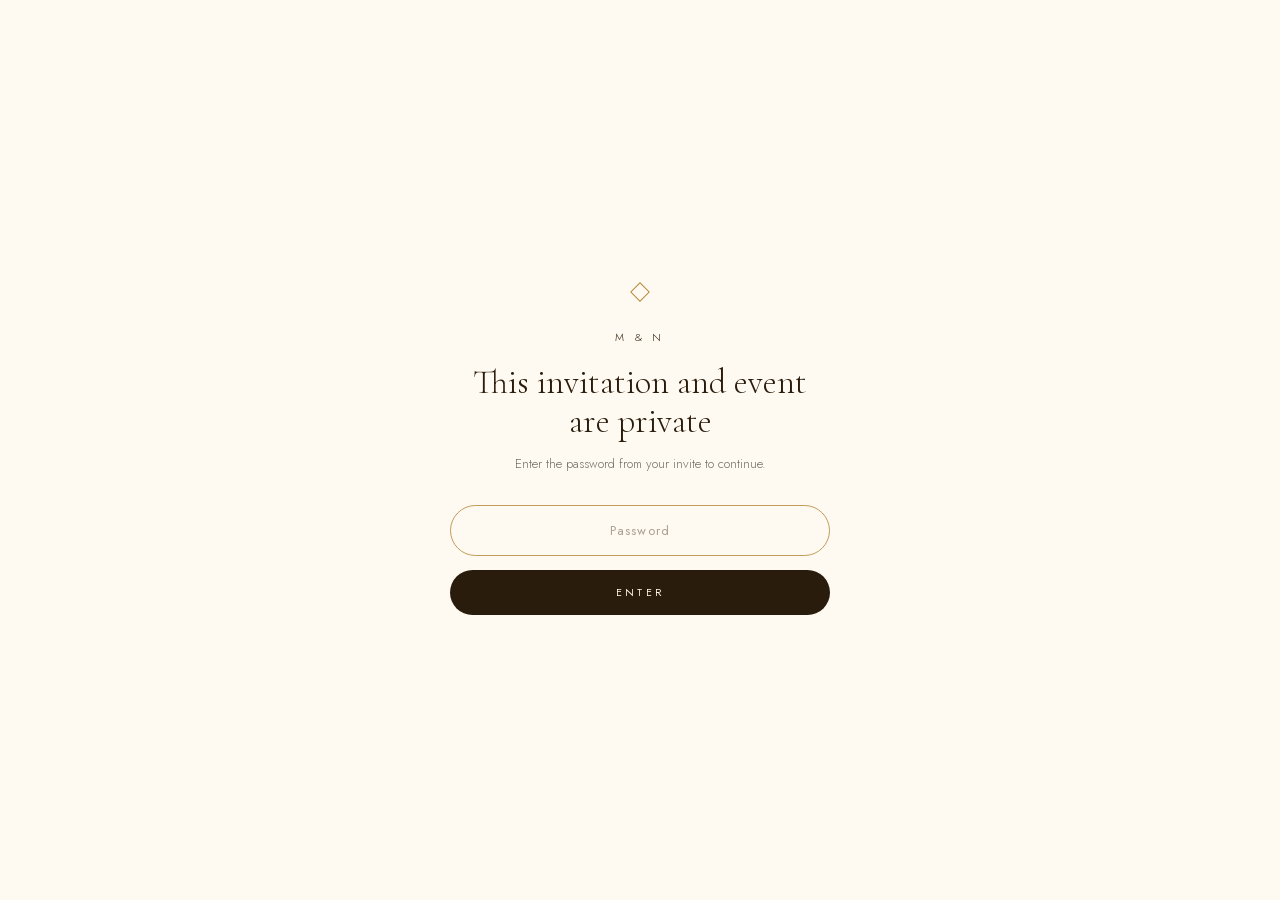
<file: index.html>
<!doctype html>
<html lang="en">
<head>
  <meta charset="utf-8">
  <meta name="viewport" content="width=device-width, initial-scale=1">
  <title>Morgan &amp; Navid — May 14th-15th, 2027</title>
  <meta name="description" content="Private invitation. Access is restricted to invited guests.">
  <meta name="robots" content="noindex, nofollow, noarchive, nosnippet, noimageindex">
  <meta name="googlebot" content="noindex, nofollow, noarchive, nosnippet, noimageindex">
  <link rel="stylesheet" href="css/fonts.css">
  <link rel="stylesheet" href="css/styles.css">
</head>
<body>
  <div id="gate" class="gate">
    <div class="gate__card">
      <span class="gate__mark" aria-hidden="true"></span>
      <p class="gate__eyebrow">M &amp; N</p>
      <h1 class="gate__heading">This invitation and event are private</h1>
      <p class="gate__copy">Enter the password from your invite to continue.</p>
      <form id="gate-form" class="gate__form" autocomplete="off">
        <label class="sr-only" for="gate-input">Password</label>
        <input
          type="password"
          id="gate-input"
          class="gate__input"
          placeholder="Password"
          autocomplete="off"
          autocapitalize="off"
          autocorrect="off"
          spellcheck="false"
          required
        >
        <button type="submit" class="gate__submit">Enter</button>
      </form>
      <p id="gate-error" class="gate__error" hidden>That's not quite right — try again.</p>
    </div>
  </div>

  <a class="skip-link" href="#main">Skip to content</a>

  <header class="nav" hidden>
    <a class="nav__brand" href="index.html">
      <span class="nav__mark" aria-hidden="true"></span>
      <span class="nav__name">Morgan &amp; Navid</span>
    </a>
    <nav class="nav__links" aria-label="Primary">
      <a href="#schedule">Schedule</a>
      <a href="#venue">Venue</a>
      <a href="#stay">Stay</a>
      <a href="#attire">Attire</a>
      <a href="rsvp.html" class="nav__rsvp">RSVP</a>
    </nav>
  </header>

  <main id="main" hidden>
    <section class="hero" aria-label="Welcome">
      <div class="hero__photo" role="img" aria-label="Golden hour on the bluff at The Lodge at Torrey Pines">
        <div class="hero__scrim" aria-hidden="true"></div>
        <div class="hero__glow" aria-hidden="true"></div>
        <div class="hero__border hero__border--outer" aria-hidden="true"></div>
        <div class="hero__border hero__border--inner" aria-hidden="true"></div>
        <div class="hero__content">
          <div class="hero__monogram" aria-hidden="true">M<span class="amp">&amp;</span>N</div>
          <p class="hero__eyebrow">Together with our families</p>
          <h1 class="hero__names">Morgan <span class="amp">&amp;</span> Navid</h1>
          <div class="hero__rule-row">
            <span class="hero__rule" aria-hidden="true"></span>
            <span class="hero__date">Fourteenth of May 2027</span>
            <span class="hero__rule" aria-hidden="true"></span>
          </div>
          <p class="hero__venue">The Lodge at Torrey Pines · <nobr>La Jolla,</nobr> California</p>
          <div class="hero__actions">
            <a class="btn btn--solid" href="rsvp.html">RSVP</a>
            <a class="btn btn--outline" href="#schedule">The weekend</a>
          </div>
        </div>
      </div>
    </section>

    <section class="invitation">
      <p class="invitation__line">Join us for a weekend of memories old and new.</p>
      <p class="invitation__replies">Replies by the tenth of January</p>
    </section>

    <div class="day-ribbon">
      <span class="day-ribbon__item">Friday — Ceremony</span>
      <span class="day-ribbon__dot day-ribbon__dot--gold" aria-hidden="true"></span>
      <span class="day-ribbon__item">Saturday — Beach Celebration </span>
      <!-- <span class="day-ribbon__dot day-ribbon__dot--sky" aria-hidden="true"></span>
      <span class="day-ribbon__item">Sunday — farewell</span> -->
    </div>

    <section class="schedule" id="schedule">
      <div class="schedule__grid">
        <ol class="schedule__list" id="schedule-list" aria-label="Weekend schedule"></ol>
        <div class="schedule__aside">
          <p class="eyebrow eyebrow--gold">Chapter one</p>
          <h2 class="schedule__heading">The <em>weekend</em></h2>
          <p class="schedule__copy">We would love to spend the weekend with our favorite people. Friday is the core ceremony with brunch and celebrations to follow on Saturday.</p>
          <div class="schedule__diamonds" aria-hidden="true">
            
            <span></span><span></span><span></span>
          </div>
        </div>
      </div>
    </section>

    <section class="venue" id="venue">
      <div class="venue__info">
        <p class="eyebrow eyebrow--sky">The place</p>
        <h2 class="venue__heading">The Lodge at<br><em>Torrey Pines</em></h2>
        <p class="venue__address">11480 North Torrey Pines Road, <nobr>La Jolla</nobr><br>Twenty minutes from SAN (San Diego International Airport). The Hilton is a 5 minute walk; attached at the parking.</p>
        <div class="venue__actions">
          <a class="pill pill--solid" href="https://www.google.com/maps/dir/?api=1&destination=11480+North+Torrey+Pines+Road%2C+La+Jolla%2C+CA+92037" target="_blank" rel="noopener">Directions</a>
          <a class="pill pill--outline" href="https://www.lodgetorreypines.com" target="_blank" rel="noopener">Website</a>
        </div>
      </div>
      <div class="venue__map">
        <div class="venue__map-frame">
          <div class="venue__map-inner">
            <iframe
              title="Map of The Lodge at Torrey Pines"
              src="https://maps.google.com/maps?q=The%20Lodge%20at%20Torrey%20Pines%20California&t=&z=14&ie=UTF8&iwloc=&output=embed"
              loading="lazy"
              referrerpolicy="no-referrer-when-downgrade"
              width="100%"
              height="100%"
              frameborder="0"
              scrolling="no"
              marginheight="0"
              marginwidth="0"
              style="border:0"
              allowfullscreen
            ></iframe>
          </div>
        </div>
      </div>
    </section>

    <section class="stay" id="stay">
      <div class="stay__header">
        <div>
          <p class="eyebrow eyebrow--sky">Where to stay</p>
          <!-- <h2 class="stay__heading">Hotel <em>blocks</em></h2> -->
          <h2 class="stay__heading">Hotels</h2>
        </div>
        <p class="stay__meta">We request you stay at one of these neighboring properties for a community feel</p>
      </div>
      <div class="stay__grid" id="hotel-list"></div>
    </section>

    <section class="attire" id="attire">
      <div class="attire__inner">
        <p class="eyebrow eyebrow--gold">What to wear</p>
        <h2 class="attire__heading">California Black Tie <em>Optional</em></h2>
        <p class="attire__copy">Black Tie with a twist. Fluid, light-catching fabrics; satin and silk that pick up the evening rather than absorb it. Maybe something structural that feels like you. Floor-length gowns or an elegant cocktail dress in any palette colour; tuxedos or dark formal suits with a tie or pocket square in sky blue or gold. The ceremony is on grass, so a block heel or heel protectors will serve you well. Check out our board for inspiration below.</p>
        <div class="attire__swatches" id="attire-swatches">
          <div class="attire__swatch-row" aria-hidden="true">
            <span style="background:#e2a83f"></span>
            <span style="background:#c2571e"></span>
            <span style="background:#c07a1d"></span>
            <span style="background:#e8748f"></span>
            <span style="background:#7fb9e8"></span>
            <span style="background:#3d8ecb"></span>
          </div>
          <p class="attire__caption">Sample options</p>
          <a class="attire__pinterest" href="https://pin.it/7wFypWbQv" target="_blank" rel="noopener">See our Pinterest board for inspiration →</a>
        </div>
      </div>
    </section>

    <section class="rsvp" id="rsvp">
      <p class="rsvp__line">We would be glad of your company.</p>
      <p class="rsvp__replies">Replies by the tenth of January</p>
      <a class="pill pill--solid pill--lg rsvp__cta" href="rsvp.html">RSVP</a>
      <div class="rsvp__flourish" aria-hidden="true">
        <span class="rsvp__flourish-rule"></span>
        <span class="rsvp__flourish-diamond"></span>
        <span class="rsvp__flourish-rule"></span>
      </div>
    </section>
  </main>

  <script type="module" src="js/gate.js"></script>
  <script type="module" src="js/main.js"></script>
</body>
</html>
</file>
<file: css/fonts.css>
@font-face {
  font-family: 'Cormorant Garamond';
  font-style: normal;
  font-weight: 300;
  font-display: swap;
  src: url('../fonts/cg-300.woff2') format('woff2');
}
@font-face {
  font-family: 'Cormorant Garamond';
  font-style: normal;
  font-weight: 400;
  font-display: swap;
  src: url('../fonts/cg-400.woff2') format('woff2');
}
@font-face {
  font-family: 'Cormorant Garamond';
  font-style: normal;
  font-weight: 500;
  font-display: swap;
  src: url('../fonts/cg-500.woff2') format('woff2');
}
@font-face {
  font-family: 'Cormorant Garamond';
  font-style: normal;
  font-weight: 600;
  font-display: swap;
  src: url('../fonts/cg-600.woff2') format('woff2');
}
@font-face {
  font-family: 'Cormorant Garamond';
  font-style: italic;
  font-weight: 300;
  font-display: swap;
  src: url('../fonts/cg-300i.woff2') format('woff2');
}
@font-face {
  font-family: 'Cormorant Garamond';
  font-style: italic;
  font-weight: 400;
  font-display: swap;
  src: url('../fonts/cg-400i.woff2') format('woff2');
}
@font-face {
  font-family: 'Jost';
  font-style: normal;
  font-weight: 300;
  font-display: swap;
  src: url('../fonts/jost-300.woff2') format('woff2');
}
@font-face {
  font-family: 'Jost';
  font-style: normal;
  font-weight: 400;
  font-display: swap;
  src: url('../fonts/jost-400.woff2') format('woff2');
}
@font-face {
  font-family: 'Jost';
  font-style: normal;
  font-weight: 500;
  font-display: swap;
  src: url('../fonts/jost-500.woff2') format('woff2');
}
</file>
<file: css/styles.css>
/* ---------------------------------------------------------------------
   Design tokens
--------------------------------------------------------------------- */
:root {
  /* ink / text */
  --ink: #2a1c0c;
  --ink-deep: #1c2733;

  /* paper / surfaces */
  --paper: #fffaf1;
  /* --paper: #fef4e2; */
  --paper-warm: #f4efe4;
  --hero-fg: #fff8ec;
  --hero-fg-2: #fef4e2;
  --hero-fg-3: #fff7e8;

  /* gold accents */
  --gold-100: #f5d9a0;
  --gold-200: #f0c987;
  --gold-300: #e2a83f;
  --gold-400: #c07a1d;
  --gold-500: #b8801d;
  --gold-600: #a8741c;
  --gold-700: #8f6115;

  /* sky accents */
  --sky-100: #9ecbee;
  --sky-200: #7fb9e8;
  --sky-300: #3d8ecb;
  --sky-400: #3d6f9c;

  /* hairlines */
  --hairline: rgba(42, 28, 12, 0.12);
  --hairline-gold: rgba(168, 116, 28, 0.4);
  --hairline-gold-strong: rgba(168, 116, 28, 0.7);
  --hairline-cream: rgba(255, 236, 200, 0.5);
  --hairline-cream-soft: rgba(255, 236, 200, 0.22);

  /* type */
  --font-serif: 'Cormorant Garamond', serif;
  --font-sans: 'Jost', sans-serif;
  --font-mono: ui-monospace, Menlo, monospace;

  /* motion */
  --ease-out: cubic-bezier(0.16, 1, 0.3, 1);
}

/* ---------------------------------------------------------------------
   Reset & base
--------------------------------------------------------------------- */
*,
*::before,
*::after {
  box-sizing: border-box;
  -webkit-user-select: none;
  user-select: none;
}

html {
  scroll-behavior: smooth;
}

body {
  margin: 0;
  background: var(--paper);
  color: var(--ink);
  font-family: var(--font-sans);
  -webkit-font-smoothing: antialiased;
}

h1,
h2,
p,
ul,
ol {
  margin: 0;
  padding: 0;
}

ul,
ol {
  list-style: none;
}

a {
  text-decoration: none;
  color: inherit;
}

img {
  max-width: 100%;
  display: block;
}

.amp {
  font-style: italic;
}

.skip-link {
  position: absolute;
  left: -9999px;
  top: 0;
  background: var(--ink);
  color: var(--hero-fg-2);
  padding: 12px 20px;
  z-index: 100;
  font: 400 12px var(--font-sans);
  letter-spacing: 0.1em;
  text-transform: uppercase;
}

.skip-link:focus {
  left: 12px;
  top: 12px;
}

.sr-only {
  position: absolute;
  width: 1px;
  height: 1px;
  padding: 0;
  margin: -1px;
  overflow: hidden;
  clip: rect(0, 0, 0, 0);
  white-space: nowrap;
  border: 0;
}

.eyebrow {
  font: 300 10.5px var(--font-sans);
  letter-spacing: 0.34em;
  text-transform: uppercase;
}

.eyebrow--gold {
  color: var(--gold-600);
}

.eyebrow--sky {
  color: var(--sky-300);
}

/* ---------------------------------------------------------------------
   Buttons & pills
--------------------------------------------------------------------- */
.btn {
  display: inline-block;
  padding: 15px 40px;
  font: 400 10.5px var(--font-sans);
  letter-spacing: 0.3em;
  text-transform: uppercase;
  transition: filter 160ms var(--ease-out), background-color 160ms var(--ease-out);
}

.btn--solid {
  background: var(--hero-fg);
  color: var(--ink);
}

.btn--solid:hover,
.btn--solid:focus-visible {
  filter: brightness(1.06);
}

.btn--outline {
  padding: 15px 34px;
  border: 1px solid var(--hairline-cream);
  color: var(--hero-fg);
  background: transparent;
}

.btn--outline:hover,
.btn--outline:focus-visible {
  background: rgba(168, 116, 28, 0.12);
}

.pill {
  display: inline-block;
  padding: 13px 28px;
  border-radius: 999px;
  font: 400 10.5px var(--font-sans);
  letter-spacing: 0.24em;
  text-transform: uppercase;
  transition: filter 160ms var(--ease-out), background-color 160ms var(--ease-out);
}

.pill--solid {
  background: var(--ink);
  color: var(--hero-fg-2);
}

.pill--solid:hover,
.pill--solid:focus-visible {
  filter: brightness(1.06);
}

.pill--outline {
  border: 1px solid rgba(42, 28, 12, 0.3);
  color: var(--ink);
}

.pill--outline:hover,
.pill--outline:focus-visible {
  background: rgba(168, 116, 28, 0.12);
}

.pill--lg {
  padding: 15px 46px;
  font-size: 11px;
  letter-spacing: 0.28em;
}

/* ---------------------------------------------------------------------
   Nav
--------------------------------------------------------------------- */
.nav {
  position: sticky;
  top: 0;
  z-index: 50;
  display: flex;
  align-items: center;
  justify-content: space-between;
  gap: 16px;
  flex-wrap: wrap;
  min-height: 50px;
  padding: 18px 38px;
  background: var(--paper);
  border-bottom: 1px solid var(--hairline);
}

.nav[hidden] {
  display: none;
}

#schedule,
#venue,
#stay,
#attire,
#rsvp {
  scroll-margin-top: 50px;
}

.nav__brand {
  display: flex;
  align-items: center;
  gap: 11px;
}

.nav__mark {
  width: 11px;
  height: 11px;
  transform: rotate(45deg);
  border: 1px solid rgba(168, 116, 28, 0.85);
  flex: none;
}

.nav__name {
  font: 300 11px var(--font-sans);
  letter-spacing: 0.36em;
  text-transform: uppercase;
  color: var(--ink);
  white-space: nowrap;
}

.nav__links {
  display: flex;
  align-items: center;
  gap: 26px;
  flex-wrap: wrap;
  font: 300 10.5px var(--font-sans);
  letter-spacing: 0.22em;
  text-transform: uppercase;
  color: rgba(42, 33, 24, 0.68);
}

.nav__links a {
  padding: 4px 0;
  transition: color 160ms var(--ease-out);
}

.nav__links a:hover,
.nav__links a:focus-visible {
  color: var(--ink);
}

.nav__rsvp {
  padding: 8px 18px !important;
  border-radius: 999px;
  border: 1px solid var(--hairline-gold-strong);
  color: var(--gold-600) !important;
}

.nav__rsvp:hover,
.nav__rsvp:focus-visible {
  background: rgba(168, 116, 28, 0.12);
  color: var(--gold-600) !important;
}

/* ---------------------------------------------------------------------
   Hero
--------------------------------------------------------------------- */
.hero {
  background: var(--ink);
  padding: 14px;
}

.hero__photo {
  position: relative;
  height: 660px;
  overflow: hidden;
  background: url('../assets/hero.jpg') center / cover no-repeat;
  box-shadow: 0 26px 60px rgba(110, 70, 16, 0.25);
}

.hero__scrim {
  position: absolute;
  inset: 0;
  background: linear-gradient(
    180deg,
    rgba(26, 16, 4, 0.5) 0%,
    rgba(120, 74, 18, 0.28) 42%,
    rgba(255, 196, 110, 0.34) 78%,
    rgba(255, 214, 145, 0.5) 100%
  );
}

.hero__glow {
  position: absolute;
  bottom: -260px;
  left: 50%;
  transform: translateX(-50%);
  width: 900px;
  height: 460px;
  max-width: none;
  border-radius: 50%;
  background: radial-gradient(closest-side, rgba(255, 214, 150, 0.6), rgba(255, 214, 150, 0));
}

.hero__border {
  position: absolute;
  pointer-events: none;
}

.hero__border--outer {
  inset: 22px;
  border: 1px solid var(--hairline-cream);
}

.hero__border--inner {
  inset: 29px;
  border: 1px solid var(--hairline-cream-soft);
}

.hero__content {
  position: relative;
  height: 100%;
  display: flex;
  flex-direction: column;
  align-items: center;
  justify-content: center;
  padding: 0 90px;
  text-align: center;
}

.hero__monogram {
  width: 76px;
  height: 76px;
  border-radius: 50%;
  border: 1px solid rgba(255, 236, 200, 0.65);
  display: flex;
  align-items: center;
  justify-content: center;
  font: 300 26px var(--font-serif);
  color: #fff5e4;
  letter-spacing: 0.02em;
  flex: none;
}

.hero__monogram .amp {
  font-size: 19px;
  color: var(--gold-200);
}

.hero__eyebrow {
  margin-top: 30px;
  font: 500 10.5px var(--font-sans);
  letter-spacing: 0.5em;
  text-transform: uppercase;
  color: rgba(255, 244, 226, 0.85);
}

.hero__names {
  margin-top: 26px;
  font: 500 96px/0.94 var(--font-serif);
  color: var(--hero-fg);
  letter-spacing: -0.01em;
  font-weight: 500;
}

.hero__names .amp {
  color: var(--gold-100);
}

.hero__rule-row {
  margin: 30px auto 0;
  display: flex;
  align-items: center;
  justify-content: center;
  gap: 18px;
  width: 100%;
  max-width: 560px;
}

.hero__rule {
  height: 1px;
  flex: 1;
  background: linear-gradient(90deg, rgba(255, 236, 200, 0), rgba(255, 236, 200, 0.7));
}

.hero__rule-row .hero__rule:last-child {
  background: linear-gradient(90deg, rgba(255, 236, 200, 0.7), rgba(255, 236, 200, 0));
}

.hero__date {
  font: 500 11.5px var(--font-sans);
  letter-spacing: 0.34em;
  text-transform: uppercase;
  color: var(--hero-fg);
  white-space: nowrap;
}

.hero__venue {
  margin-top: 16px;
  font: 500 11px var(--font-sans);
  letter-spacing: 0.3em;
  text-transform: uppercase;
  color: rgba(255, 244, 226, 0.75);
}

.hero__actions {
  margin-top: 38px;
  display: flex;
  align-items: center;
  gap: 18px;
}

/* ---------------------------------------------------------------------
   Invitation
--------------------------------------------------------------------- */
.invitation {
  padding: 44px 38px 40px;
  background: var(--paper);
  text-align: center;
}

.invitation__line {
  font: 300 30px/1.5 var(--font-serif);
  font-style: italic;
  color: var(--ink);
  max-width: 640px;
  margin: 0 auto;
  text-wrap: pretty;
}

.invitation__replies {
  margin-top: 20px;
  font: 300 10.5px var(--font-sans);
  letter-spacing: 0.34em;
  text-transform: uppercase;
  color: rgba(42, 28, 12, 0.55);
}

/* ---------------------------------------------------------------------
   Day ribbon
--------------------------------------------------------------------- */
.day-ribbon {
  background: var(--ink);
  padding: 16px 0;
  display: flex;
  justify-content: center;
  align-items: center;
  flex-wrap: wrap;
  font: 300 10.5px var(--font-sans);
  letter-spacing: 0.3em;
  text-transform: uppercase;
  color: rgba(245, 217, 160, 0.9);
}

.day-ribbon__item {
  padding: 0 30px;
}

.day-ribbon__dot {
  width: 5px;
  height: 5px;
  transform: rotate(45deg);
  flex: none;
}

.day-ribbon__dot--gold {
  background: var(--gold-300);
}

.day-ribbon__dot--sky {
  background: var(--sky-200);
}

/* ---------------------------------------------------------------------
   Schedule
--------------------------------------------------------------------- */
.schedule {
  padding: 64px 38px 74px;
  background: var(--paper);
}

.schedule__grid {
  display: grid;
  grid-template-columns: 1fr 230px;
  gap: 46px;
  max-width: 1180px;
  margin: 0 auto;
}

.schedule__list {
  display: flex;
  flex-direction: column;
  gap: 12px;
}

.event {
  padding: 22px 28px;
  border-radius: 999px;
  transition: border-radius 240ms var(--ease-out);
}

.event.is-open {
  border-radius: 24px;
}

.event__row {
  all: unset;
  box-sizing: border-box;
  display: grid;
  grid-template-columns: 112px 1fr auto;
  align-items: center;
  gap: 22px;
  width: 100%;
  padding-right: 26px;
  position: relative;
  cursor: pointer;
}

.event__chevron {
  position: absolute;
  right: 0;
  top: 50%;
  width: 8px;
  height: 8px;
  border-right: 1.5px solid currentColor;
  border-bottom: 1.5px solid currentColor;
  opacity: 0.6;
  transform: translateY(-50%) rotate(45deg);
  transition: transform 240ms var(--ease-out);
}

.event.is-open .event__chevron {
  transform: translateY(-50%) rotate(-135deg);
}

.event__details-wrap {
  display: grid;
  grid-template-rows: 0fr;
  transition: grid-template-rows 260ms var(--ease-out);
}

.event.is-open .event__details-wrap {
  grid-template-rows: 1fr;
}

.event__details {
  overflow: hidden;
}

.event__details p {
  margin-top: 16px;
  padding-top: 16px;
  border-top: 1px solid rgba(42, 28, 12, 0.12);
  font: 300 13px/1.7 var(--font-sans);
  color: rgba(42, 33, 24, 0.68);
}

.event__time {
  font: 400 11px var(--font-mono);
  letter-spacing: 0.14em;
}

.event__title {
  font: 400 25px var(--font-serif);
}

.event__sublabel {
  font: 300 12.5px var(--font-sans);
  margin-top: 2px;
}

.event__audience {
  font: 300 10px var(--font-sans);
  letter-spacing: 0.22em;
  text-transform: uppercase;
}

.event--sun-pale {
  background: linear-gradient(90deg, #fdf0d8, #fbe4bd);
}

.event--sun-light {
  background: linear-gradient(90deg, #fbe9cd, #f9ddb2);
}

.event--sun-mid {
  background: linear-gradient(90deg, #f9e6c7, #f6d8ab);
}

.event--sun-deep {
  background: linear-gradient(90deg, #f7dfb6, #f0cb94);
}

.event--sun-pale .event__time,
.event--sun-light .event__time,
.event--sun-mid .event__time {
  color: var(--gold-600);
}

.event--sun-deep .event__time {
  color: var(--gold-700);
}

.event--sun-pale .event__title,
.event--sun-light .event__title,
.event--sun-mid .event__title,
.event--sun-deep .event__title {
  color: var(--ink);
}

.event--sun-pale .event__sublabel,
.event--sun-light .event__sublabel,
.event--sun-mid .event__sublabel,
.event--sun-deep .event__sublabel {
  color: rgba(42, 33, 24, 0.6);
}

.event--sun-pale .event__audience,
.event--sun-light .event__audience,
.event--sun-mid .event__audience,
.event--sun-deep .event__audience {
  color: rgba(42, 33, 24, 0.45);
}

.event--sun-pale .event__chevron,
.event--sun-light .event__chevron,
.event--sun-mid .event__chevron,
.event--sun-deep .event__chevron {
  color: rgba(42, 33, 24, 0.45);
}

.event--dusk-warm {
  background: linear-gradient(90deg, #eddcc4, #dbe6f2);
}

.event--dusk-cool {
  background: linear-gradient(90deg, #e4ecf5, #d2e2f1);
}

.event--dusk-warm .event__time,
.event--dusk-cool .event__time {
  color: var(--sky-400);
}

.event--dusk-warm .event__title,
.event--dusk-cool .event__title {
  color: var(--ink-deep);
}

.event--dusk-warm .event__sublabel,
.event--dusk-cool .event__sublabel {
  color: rgba(28, 39, 51, 0.6);
}

.event--dusk-warm .event__audience,
.event--dusk-cool .event__audience {
  color: rgba(28, 39, 51, 0.5);
}

.event--dusk-warm .event__chevron,
.event--dusk-cool .event__chevron {
  color: rgba(28, 39, 51, 0.5);
}

.event--dusk-warm .event__details p,
.event--dusk-cool .event__details p {
  color: rgba(28, 39, 51, 0.68);
  border-top-color: rgba(28, 39, 51, 0.12);
}

.event--anchor {
  background: var(--ink);
  padding: 30px 28px;
  box-shadow: 0 14px 34px rgba(110, 70, 16, 0.22);
}

.event--anchor .event__time {
  color: var(--gold-100);
}

.event--anchor .event__title {
  font-size: 31px;
  color: var(--hero-fg-3);
}

.event--anchor .event__sublabel {
  color: rgba(255, 247, 232, 0.7);
}

.event--anchor .event__audience {
  color: var(--gold-200);
}

.event--anchor .event__chevron {
  color: var(--gold-200);
}

.event--anchor .event__details p {
  color: rgba(255, 247, 232, 0.75);
  border-top-color: rgba(255, 236, 200, 0.25);
}

.schedule__aside {
  padding-top: 34px;
}

.schedule__heading {
  margin-top: 12px;
  font: 300 46px/1.02 var(--font-serif);
  color: var(--ink);
}

.schedule__heading em {
  font-style: italic;
}

.schedule__copy {
  margin-top: 18px;
  font: 300 14px/1.85 var(--font-sans);
  color: rgba(42, 33, 24, 0.62);
  text-wrap: pretty;
}

.schedule__diamonds {
  margin-top: 24px;
  display: flex;
  gap: 7px;
}

.schedule__diamonds span {
  width: 8px;
  height: 8px;
  transform: rotate(45deg);
}

.schedule__diamonds span:nth-child(1) {
  background: var(--gold-300);
}

.schedule__diamonds span:nth-child(2) {
  background: var(--gold-400);
}

.schedule__diamonds span:nth-child(3) {
  background: var(--sky-200);
}

/* ---------------------------------------------------------------------
   Venue + map
--------------------------------------------------------------------- */
.venue {
  display: grid;
  grid-template-columns: 1fr 1fr;
  background: var(--paper-warm);
  border-top: 1px solid var(--hairline);
}

.venue__info {
  padding: 60px 38px;
}

.venue__heading {
  margin: 14px 0;
  font: 300 44px/1.06 var(--font-serif);
  color: var(--ink);
}

.venue__heading em {
  font-style: italic;
}

.venue__address {
  font: 300 13.5px/1.8 var(--font-sans);
  color: rgba(42, 33, 24, 0.7);
  text-wrap: pretty;
}

.venue__actions {
  margin-top: 26px;
  display: flex;
  gap: 12px;
}

.venue__map {
  min-height: 360px;
  padding: 28px;
  display: flex;
}

.venue__map-frame {
  flex: 1;
  border: 1px solid var(--hairline-gold);
  border-radius: 24px;
  padding: 7px;
}

.venue__map-inner {
  height: 100%;
  min-height: 300px;
  border-radius: 18px;
  overflow: hidden;
}

.venue__map-inner iframe {
  display: block;
  width: 100%;
  height: 100%;
  min-height: 300px;
  border: 0;
}

.placeholder-label {
  font: 400 9.5px var(--font-mono);
  letter-spacing: 0.18em;
  text-transform: uppercase;
  color: rgba(42, 33, 24, 0.5);
}

/* ---------------------------------------------------------------------
   Hotel blocks
--------------------------------------------------------------------- */
.stay {
  display: grid;
  grid-template-columns: minmax(0, 780px) 230px;
  justify-content: center;
  gap: 46px;
  padding: 62px 38px;
  background: linear-gradient(180deg, var(--paper) 0%, #fff6e7 100%);
}

.stay__header {
  display: flex;
  flex-direction: column;
  align-items: flex-start;
  gap: 20px;
  padding-top: 34px;
  text-align: left;
}

.stay__heading {
  margin-top: 10px;
  font: 300 40px var(--font-serif);
  color: var(--ink);
}

.stay__heading em {
  font-style: italic;
}

.stay__meta {
  font: 325 13px/1.5 var(--font-sans);
  letter-spacing: 0.16em;
  text-transform: uppercase;
  color: rgba(42, 33, 24, 0.76);
}

.stay__grid {
  display: grid;
  grid-template-columns: repeat(2, minmax(0, 380px));
  justify-content: center;
  gap: 20px;
  grid-column: 1;
  grid-row: 1;
}

.hotel-card {
  border-radius: 16px;
  padding: 14px;
  transition: box-shadow 160ms var(--ease-out), transform 160ms var(--ease-out);
}

.hotel-card:hover,
.hotel-card:focus-within {
  box-shadow: 0 10px 28px rgba(110, 70, 16, 0.14);
  transform: translateY(-3px);
}

.hotel-card--gold-strong {
  border: 1px solid var(--hairline-gold);
}

.hotel-card--neutral {
  border: 1px solid rgba(42, 28, 12, 0.14);
}

.hotel-card--blue {
  border: 1px solid rgba(61, 142, 203, 0.3);
}

.hotel-card__photo {
  height: 168px;
  border-radius: 100px 100px 10px 10px;
  overflow: hidden;
  display: flex;
  align-items: flex-end;
  padding: 10px;
}

.hotel-card--gold-strong .hotel-card__photo,
.hotel-card--neutral .hotel-card__photo {
  background: repeating-linear-gradient(120deg, #e6dcc9 0 7px, #dfd3bc 7px 14px);
}

.hotel-card--blue .hotel-card__photo {
  background: repeating-linear-gradient(120deg, #dfe6ee 0 7px, #d7dfe9 7px 14px);
}

.hotel-card__photo span {
  font: 400 8.5px var(--font-mono);
  letter-spacing: 0.12em;
  text-transform: uppercase;
}

.hotel-card--gold-strong .hotel-card__photo span,
.hotel-card--neutral .hotel-card__photo span {
  color: rgba(42, 33, 24, 0.5);
}

.hotel-card--blue .hotel-card__photo span {
  color: rgba(28, 39, 51, 0.55);
}

.hotel-card__name {
  margin-top: 16px;
  font: 400 21px var(--font-serif);
  color: var(--ink);
}

.hotel-card__detail {
  margin-top: 5px;
  font: 300 12.5px/1.65 var(--font-sans);
  color: rgba(42, 33, 24, 0.6);
}

.hotel-card__reserve {
  margin-top: 15px;
  display: inline-flex;
  align-items: center;
  gap: 4px;
  font: 400 10px var(--font-sans);
  letter-spacing: 0.24em;
  text-transform: uppercase;
}

.hotel-card--gold-strong .hotel-card__reserve,
.hotel-card--neutral .hotel-card__reserve {
  color: var(--gold-600);
}

.hotel-card--blue .hotel-card__reserve {
  color: var(--sky-400);
}

.hotel-card__reserve-arrow {
  display: inline-block;
  transition: transform 160ms var(--ease-out);
}

.hotel-card:hover .hotel-card__reserve-arrow,
.hotel-card:focus-within .hotel-card__reserve-arrow {
  transform: translateX(3px);
}

/* ---------------------------------------------------------------------
   Attire
--------------------------------------------------------------------- */
.attire {
  padding: 74px 38px 84px;
  background: linear-gradient(180deg, #fff6e7 0%, #f9e2bb 55%, #dfe9f3 100%);
}

.attire__inner {
  text-align: center;
  max-width: 660px;
  margin: 0 auto;
}

.attire__heading {
  margin: 14px 0 20px;
  font: 300 58px/1 var(--font-serif);
  color: var(--ink);
}

.attire__heading em {
  font-style: italic;
}

.attire__copy {
  font: 300 14px/1.85 var(--font-sans);
  color: rgba(42, 33, 24, 0.76);
  text-wrap: pretty;
}

.attire__swatches {
  margin-top: 40px;
}

.attire__swatch-row {
  display: flex;
  justify-content: center;
  gap: 6px;
}

.attire__swatch-row span {
  position: relative;
  width: 92px;
  height: 92px;
  overflow: hidden;
}

.attire__swatch-row span::after {
  content: '';
  position: absolute;
  inset: 0;
  background: linear-gradient(
    115deg,
    rgba(255, 255, 255, 0) 0%,
    rgba(255, 255, 255, 0.5) 30%,
    rgba(255, 255, 255, 0.08) 46%,
    rgba(255, 255, 255, 0) 60%,
    rgba(255, 255, 255, 0.3) 82%,
    rgba(255, 255, 255, 0) 100%
  );
  mix-blend-mode: soft-light;
  pointer-events: none;
}

.attire__caption {
  margin-top: 14px;
  font: 400 9.5px var(--font-mono);
  letter-spacing: 0.16em;
  text-transform: uppercase;
  color: rgba(42, 33, 24, 0.5);
}

.attire__pinterest {
  margin-top: 22px;
  display: inline-block;
  font: 400 10.5px var(--font-sans);
  letter-spacing: 0.2em;
  text-transform: uppercase;
  color: var(--gold-600);
  border-bottom: 1px solid var(--hairline-gold);
  padding-bottom: 3px;
  transition: color 160ms var(--ease-out), border-color 160ms var(--ease-out);
}

.attire__pinterest:hover,
.attire__pinterest:focus-visible {
  color: var(--gold-700);
  border-color: var(--gold-600);
}

/* ---------------------------------------------------------------------
   RSVP close
--------------------------------------------------------------------- */
.rsvp {
  padding: 64px 38px 68px;
  background: var(--paper);
  text-align: center;
}

.rsvp__line {
  font: 300 44px/1.1 var(--font-serif);
  font-style: italic;
  color: var(--ink);
}

.rsvp__replies {
  margin-top: 14px;
  font: 300 11px var(--font-sans);
  color: rgba(42, 33, 24, 0.52);
  letter-spacing: 0.26em;
  text-transform: uppercase;
}

.rsvp__cta {
  margin: 26px auto 0;
}

.rsvp__flourish {
  margin-top: 34px;
  display: flex;
  justify-content: center;
  align-items: center;
  gap: 14px;
}

.rsvp__flourish-rule {
  height: 1px;
  width: 80px;
  background: linear-gradient(90deg, rgba(168, 116, 28, 0), rgba(168, 116, 28, 0.6));
}

.rsvp__flourish span:last-child {
  background: linear-gradient(90deg, rgba(168, 116, 28, 0.6), rgba(168, 116, 28, 0));
}

.rsvp__flourish-diamond {
  width: 7px;
  height: 7px;
  transform: rotate(45deg);
  border: 1px solid rgba(168, 116, 28, 0.8);
  flex: none;
}

/* ---------------------------------------------------------------------
   Responsive — below ~900px
--------------------------------------------------------------------- */
@media (max-width: 900px) {
  .nav {
    padding: 14px 20px;
  }

  .hero {
    padding: 8px;
  }

  .hero__photo {
    height: 520px;
  }

  .hero__content {
    padding: 0 24px;
  }

  .hero__names {
    font-size: 52px;
  }

  .hero__eyebrow {
    letter-spacing: 0.3em;
  }

  .hero__actions {
    flex-wrap: wrap;
    justify-content: center;
  }

  .invitation {
    padding: 36px 20px 32px;
  }

  .invitation__line {
    font-size: 24px;
  }

  .schedule {
    padding: 48px 20px 56px;
  }

  .schedule__grid {
    grid-template-columns: 1fr;
    gap: 32px;
  }

  .schedule__aside {
    order: -1;
    padding-top: 0;
  }

  .event {
    border-radius: 28px;
  }

  .event.is-open {
    border-radius: 20px;
  }

  .event__row {
    grid-template-columns: 1fr;
    grid-template-rows: auto auto auto;
    gap: 6px;
    padding-right: 30px;
    text-align: left;
  }

  .event__chevron {
    top: 4px;
    transform: rotate(45deg);
  }

  .event.is-open .event__chevron {
    transform: rotate(-135deg);
  }

  .event--anchor {
    padding: 24px 24px;
  }

  .venue {
    grid-template-columns: 1fr;
  }

  .venue__info {
    padding: 44px 20px;
  }

  .venue__map {
    padding: 20px;
    min-height: 280px;
  }

  .stay {
    grid-template-columns: 1fr;
    gap: 26px;
    padding: 48px 20px;
  }

  .stay__header {
    align-items: center;
    padding-top: 0;
    text-align: center;
  }

  .stay__grid {
    grid-template-columns: 1fr;
    grid-column: 1;
    grid-row: auto;
  }

  .attire {
    padding: 56px 20px 64px;
  }

  .attire__heading {
    font-size: 42px;
  }

  .attire__swatch-row {
    flex-wrap: wrap;
  }

  .attire__swatch-row span {
    width: calc(33.333% - 4px);
    height: 64px;
  }

  .rsvp {
    padding: 48px 20px 56px;
  }

  .rsvp__line {
    font-size: 32px;
  }
}

/* ---------------------------------------------------------------------
   Password gate
--------------------------------------------------------------------- */
body.is-locked {
  overflow: hidden;
}

.gate {
  position: fixed;
  inset: 0;
  z-index: 999;
  display: flex;
  align-items: center;
  justify-content: center;
  padding: 24px;
  background: var(--paper);
}

.gate[hidden] {
  display: none;
}

.gate__card {
  width: 100%;
  max-width: 380px;
  text-align: center;
}

.gate__mark {
  display: inline-block;
  width: 14px;
  height: 14px;
  transform: rotate(45deg);
  border: 1px solid rgba(168, 116, 28, 0.85);
  margin-bottom: 24px;
}

.gate__eyebrow {
  font: 300 11px var(--font-sans);
  letter-spacing: 0.36em;
  text-transform: uppercase;
  color: var(--ink);
}

.gate__heading {
  margin-top: 18px;
  font: 300 34px/1.15 var(--font-serif);
  color: var(--ink);
}

.gate__copy {
  margin-top: 12px;
  font: 300 13px/1.7 var(--font-sans);
  color: rgba(42, 33, 24, 0.62);
}

.gate__form {
  margin-top: 30px;
  display: flex;
  flex-direction: column;
  gap: 14px;
}

.gate__input {
  width: 100%;
  padding: 15px 20px;
  border: 1px solid var(--hairline-gold);
  border-radius: 999px;
  background: transparent;
  color: var(--ink);
  font: 400 13px var(--font-sans);
  letter-spacing: 0.08em;
  text-align: center;
}

.gate__input::placeholder {
  color: rgba(42, 28, 12, 0.4);
}

.gate__input:focus {
  outline: none;
  border-color: var(--hairline-gold-strong);
}

.gate__submit {
  padding: 15px 20px;
  border: none;
  border-radius: 999px;
  background: var(--ink);
  color: var(--hero-fg-2);
  font: 400 10.5px var(--font-sans);
  letter-spacing: 0.3em;
  text-transform: uppercase;
  cursor: pointer;
  transition: filter 160ms var(--ease-out);
}

.gate__submit:hover,
.gate__submit:focus-visible {
  filter: brightness(1.06);
}

.gate__error {
  margin-top: 18px;
  font: 300 11px var(--font-sans);
  letter-spacing: 0.06em;
  color: #a8452c;
}

@keyframes gate-shake {
  10%,
  90% {
    transform: translateX(-1px);
  }
  20%,
  80% {
    transform: translateX(2px);
  }
  30%,
  50%,
  70% {
    transform: translateX(-4px);
  }
  40%,
  60% {
    transform: translateX(4px);
  }
}

.gate__card--shake {
  animation: gate-shake 400ms ease-in-out;
}

/* ---------------------------------------------------------------------
   RSVP page — shell + lookup (pre "we found you")
--------------------------------------------------------------------- */
.rsvp-page {
  background: radial-gradient(120% 80% at 50% 0%, #fffdf7 0%, #fdf8ee 45%, #f8f0e1 100%);
  padding: 44px 20px 72px;
  display: flex;
  justify-content: center;
  min-height: 100vh;
}

.rsvp-page__col {
  width: 100%;
  max-width: 452px;
}

.rsvp-page__intro,
.rsvp-page__success {
  text-align: center;
}

.rsvp-page__heading {
  margin-top: 14px;
  font: 300 40px/1.1 var(--font-serif);
  color: var(--ink);
}

.rsvp-page__copy {
  margin-top: 14px;
  font: 300 14px/1.7 var(--font-sans);
  color: rgba(42, 33, 24, 0.66);
}

.rsvp-page__lookup {
  margin-top: 34px;
  display: flex;
  flex-direction: column;
  gap: 14px;
}

.rsvp-page__lookup .pill {
  border: none;
  cursor: pointer;
}

.rsvp-page__error {
  margin-top: 18px;
  font: 300 12px/1.6 var(--font-sans);
  letter-spacing: 0.02em;
  color: #a8452c;
}

.rsvp-page__error a {
  text-decoration: underline;
}

.rsvp-page__form-wrap {
  margin-top: 12px;
}

.rsvp-page__success .pill {
  margin-top: 30px;
  display: inline-block;
}

/* ---------------------------------------------------------------------
   RSVP page — redesigned guest flow ("golden hour")
--------------------------------------------------------------------- */
.rsvp2 {
  --rsvp-gold: #8a6320;
  display: flex;
  flex-direction: column;
  gap: 28px;
  font-family: var(--font-sans);
  color: var(--ink);
}

.rsvp2 * {
  box-sizing: border-box;
}

/* The `hidden` attribute has UA-stylesheet-only priority, so it loses to any
   author `display` rule (flex/grid) at equal specificity — every collapsible
   block here sets `display` and is toggled via `hidden`, so it needs to win. */
.rsvp2 [hidden] {
  display: none !important;
}

/* :where() keeps this a pure reset — zero specificity on the `button` part —
   so component rules like .rsvp2-card__header's padding always win instead of
   losing to this on specificity (class+type beats a lone class selector). */
.rsvp2 :where(button) {
  font: inherit;
  color: inherit;
  background: none;
  border: 0;
  padding: 0;
  margin: 0;
  cursor: pointer;
  text-align: inherit;
  -webkit-appearance: none;
  appearance: none;
}

.rsvp2 input::placeholder {
  color: rgba(42, 28, 12, 0.4);
  font-style: italic;
}

@keyframes riseIn {
  from {
    opacity: 0;
    transform: translateY(10px);
  }
  to {
    opacity: 1;
    transform: none;
  }
}

.rsvp2__header {
  display: flex;
  flex-direction: column;
  align-items: center;
  gap: 14px;
  text-align: center;
  animation: riseIn 0.7s ease both;
}

.rsvp2__eyebrow {
  font: 400 9.5px var(--font-sans);
  letter-spacing: 0.34em;
  text-transform: uppercase;
  color: var(--rsvp-gold);
}

.rsvp2__title {
  font: 300 clamp(34px, 9.6vw, 44px) / 1.06 var(--font-serif);
  letter-spacing: 0.005em;
}

.rsvp2__divider {
  display: flex;
  align-items: center;
  gap: 12px;
  width: 100%;
  max-width: 280px;
}

.rsvp2__divider-line {
  flex: 1;
  height: 1px;
  background: linear-gradient(90deg, transparent, rgba(138, 99, 32, 0.55));
}

.rsvp2__divider-line--r {
  background: linear-gradient(90deg, rgba(138, 99, 32, 0.55), transparent);
}

.rsvp2__divider-dot {
  width: 5px;
  height: 5px;
  flex: none;
  transform: rotate(45deg);
  border: 1px solid rgba(138, 99, 32, 0.85);
}

.rsvp2__intro {
  font: 300 17px/1.55 var(--font-serif);
  color: rgba(42, 28, 12, 0.75);
  max-width: 320px;
}

.rsvp2__intro strong {
  font-weight: 500;
}

.rsvp2__body {
  display: flex;
  flex-direction: column;
  gap: 18px;
}

.rsvp2__banner {
  display: flex;
  align-items: center;
  gap: 12px;
  min-height: 52px;
  width: 100%;
  padding: 13px 16px;
  border: 1px solid rgba(138, 99, 32, 0.35);
  background: rgba(255, 251, 240, 0.8);
  transition: background 0.25s ease;
}

.rsvp2__banner:hover {
  background: rgba(255, 247, 232, 1);
}

.rsvp2__banner-dot {
  width: 6px;
  height: 6px;
  flex: none;
  transform: rotate(45deg);
  background: var(--rsvp-gold);
}

.rsvp2__banner-label {
  flex: 1;
  font-size: 11px;
  letter-spacing: 0.14em;
  text-transform: uppercase;
  color: rgba(42, 28, 12, 0.72);
  line-height: 1.6;
}

.rsvp2__cards {
  display: flex;
  flex-direction: column;
  gap: 18px;
}

/* Guest card */
.rsvp2-card {
  position: relative;
  border: 1px solid rgba(42, 28, 12, 0.16);
  background: linear-gradient(180deg, rgba(255, 253, 247, 0.92), rgba(253, 246, 233, 0.72));
  box-shadow: 0 18px 44px -32px rgba(80, 52, 14, 0.45);
}

.rsvp2-card--open {
  border-color: rgba(42, 28, 12, 0.3);
}

.rsvp2-card__frame {
  position: absolute;
  inset: 5px;
  border: 1px solid rgba(169, 128, 60, 0.22);
  pointer-events: none;
}

.rsvp2-card__header {
  position: relative;
  display: flex;
  align-items: center;
  width: 100%;
  gap: 14px;
  padding: 22px 22px 20px;
  min-height: 64px;
}

.rsvp2-card__num {
  display: flex;
  align-items: center;
  justify-content: center;
  width: 34px;
  height: 34px;
  flex: none;
  border: 1px solid rgba(42, 28, 12, 0.3);
  color: rgba(42, 28, 12, 0.7);
  font: 400 17px/1 var(--font-serif);
}

.rsvp2-card__num--open {
  border-color: #2a1c0c;
  background: #2a1c0c;
  color: #fdf6e8;
}

.rsvp2-card__mid {
  flex: 1;
  display: flex;
  flex-direction: column;
  gap: 4px;
  min-width: 0;
  text-align: left;
}

.rsvp2-card__for {
  font-size: 9px;
  letter-spacing: 0.28em;
  text-transform: uppercase;
  color: var(--rsvp-gold);
}

.rsvp2-card__name {
  font: 300 clamp(21px, 5.6vw, 25px) / 1.15 var(--font-serif);
  color: #2a1c0c;
}

.rsvp2-card__badge {
  margin-left: 8px;
  font-size: 8.5px;
  letter-spacing: 0.22em;
  text-transform: uppercase;
  color: var(--rsvp-gold);
  white-space: nowrap;
}

.rsvp2-card__status {
  font-size: 9.5px;
  letter-spacing: 0.2em;
  text-transform: uppercase;
  color: var(--rsvp-gold);
}

.rsvp2-card__status--done {
  color: rgba(42, 28, 12, 0.55);
}

.rsvp2-card__toggle {
  flex: none;
  display: flex;
  align-items: center;
  gap: 9px;
  color: rgba(42, 28, 12, 0.55);
}

.rsvp2-card__toggle-label {
  font-size: 9.5px;
  letter-spacing: 0.2em;
  text-transform: uppercase;
  white-space: nowrap;
}

.rsvp2-card__caret {
  width: 7px;
  height: 7px;
  border-right: 1px solid rgba(42, 28, 12, 0.55);
  border-bottom: 1px solid rgba(42, 28, 12, 0.55);
  transform: rotate(45deg);
  transition: transform 0.3s ease;
}

.rsvp2-card__caret--open {
  transform: rotate(225deg);
}

.rsvp2-card__body {
  position: relative;
  padding: 4px 22px 30px;
  display: flex;
  flex-direction: column;
  gap: 26px;
  text-align: left;
}

.rsvp2-card__hr {
  height: 1px;
  background: linear-gradient(90deg, transparent, rgba(42, 28, 12, 0.16), transparent);
}

.rsvp2-q {
  display: flex;
  flex-direction: column;
  gap: 11px;
}

.rsvp2-q__prompt {
  font: italic 300 19px/1.35 var(--font-serif);
  color: #2a1c0c;
  text-align: center;
}

.rsvp2-group-head {
  display: flex;
  align-items: center;
  gap: 11px;
}

.rsvp2-group-head__label {
  font-size: 8.5px;
  letter-spacing: 0.28em;
  text-transform: uppercase;
  color: var(--rsvp-gold);
  white-space: nowrap;
}

.rsvp2-group-head__line {
  flex: 1;
  height: 1px;
  background: linear-gradient(90deg, rgba(138, 99, 32, 0.45), transparent);
}

/* Tiles */
.rsvp2-tiles {
  display: grid;
  gap: 9px;
}

.rsvp2-tiles--1 {
  grid-template-columns: 1fr;
}

.rsvp2-tiles--2 {
  grid-template-columns: 1fr 1fr;
}

.rsvp2-tiles--3 {
  grid-template-columns: repeat(3, 1fr);
}

.rsvp2-tiles--jersey {
  grid-template-columns: repeat(3, 1fr);
  gap: 8px;
}

.rsvp2-tile {
  position: relative;
  display: flex;
  align-items: center;
  justify-content: center;
  min-height: 52px;
  padding: 10px 14px;
  border: 1px solid rgba(42, 28, 12, 0.22);
  background: transparent;
  color: rgba(42, 28, 12, 0.72);
  cursor: pointer;
  user-select: none;
  transition: background 0.25s ease, border-color 0.25s ease, color 0.25s ease;
}

.rsvp2-tile--strong {
  color: rgba(42, 28, 12, 0.84);
}

.rsvp2-tile:has(.rsvp2-tile__input:checked) {
  border-color: #2a1c0c;
  background: #2a1c0c;
  color: #fdf6e8;
}

.rsvp2-tile:has(.rsvp2-tile__input:focus-visible) {
  outline: 1px solid var(--rsvp-gold);
  outline-offset: 2px;
}

.rsvp2-tile__input {
  position: absolute;
  width: 1px;
  height: 1px;
  opacity: 0;
  margin: 0;
}

.rsvp2-tile--accept {
  min-height: 64px;
  gap: 10px;
  padding: 18px 24px;
}

.rsvp2-tile--accept .rsvp2-tile__dot {
  width: 5px;
  height: 5px;
  flex: none;
  transform: rotate(45deg);
  background: rgba(42, 28, 12, 0.22);
}

.rsvp2-tile--accept .rsvp2-tile__label {
  font-family: var(--font-serif);
  font-size: 20px;
  letter-spacing: 0.02em;
}

.rsvp2-tile--bool {
  font-size: 11.5px;
  letter-spacing: 0.18em;
  text-transform: uppercase;
}

.rsvp2-tile--meal {
  flex-direction: column;
  gap: 6px;
  min-height: 66px;
}

.rsvp2-tile--meal .rsvp2-tile__dot {
  width: 4px;
  height: 4px;
  transform: rotate(45deg);
  background: rgba(42, 28, 12, 0.22);
}

.rsvp2-tile--meal .rsvp2-tile__label {
  font-family: var(--font-serif);
  font-size: 17px;
}

.rsvp2-tile--jersey {
  font-size: 11.5px;
  letter-spacing: 0.12em;
}

.rsvp2-tile:has(.rsvp2-tile__input:checked) .rsvp2-tile__dot {
  background: rgba(233, 196, 124, 0.95);
}

.rsvp2-jersey {
  display: flex;
  flex-direction: column;
  gap: 10px;
  padding: 16px;
  border: 1px solid rgba(138, 99, 32, 0.3);
  background: rgba(255, 251, 240, 0.75);
  animation: riseIn 0.5s ease both;
}

/* Field labels + underline inputs */
.rsvp2-field {
  display: flex;
  flex-direction: column;
  gap: 10px;
}

.rsvp2-field--text {
  gap: 6px;
}

.rsvp2-field__label {
  font: 400 10.5px/1.5 var(--font-sans);
  letter-spacing: 0.18em;
  text-transform: uppercase;
  color: rgba(42, 28, 12, 0.62);
}

.rsvp2-input {
  width: 100%;
  box-sizing: border-box;
  background: transparent;
  border: 0;
  border-bottom: 1px solid rgba(42, 28, 12, 0.28);
  padding: 11px 2px;
  font-family: var(--font-serif);
  font-size: 19px;
  color: var(--ink);
  outline: none;
}

.rsvp2-input:focus-visible {
  outline: 1px solid var(--rsvp-gold);
  outline-offset: 2px;
}

.rsvp2-input--center {
  text-align: center;
}

.rsvp2-decline {
  display: flex;
  flex-direction: column;
  gap: 8px;
  animation: riseIn 0.5s ease both;
}

.rsvp2-decline__text {
  font: italic 300 17px/1.5 var(--font-serif);
  color: rgba(42, 28, 12, 0.72);
  text-align: center;
}

.rsvp2-attending {
  display: flex;
  flex-direction: column;
  gap: 26px;
  animation: riseIn 0.5s ease both;
}

.rsvp2-done {
  display: flex;
  align-items: center;
  justify-content: center;
  width: 100%;
  min-height: 52px;
  border: 1px solid #2a1c0c;
  background: transparent;
  color: #2a1c0c;
  font-size: 11px;
  letter-spacing: 0.24em;
  text-transform: uppercase;
  transition: background 0.25s ease;
}

.rsvp2-done:hover,
.rsvp2-done:focus-visible {
  background: rgba(42, 28, 12, 0.06);
}

/* Party-level note */
.rsvp2-notes {
  display: flex;
  flex-direction: column;
  gap: 10px;
}

/* Send row */
.rsvp2-send-row {
  display: flex;
  flex-direction: column;
  align-items: center;
  gap: 14px;
  margin-top: 6px;
}

.rsvp2-send {
  display: flex;
  align-items: center;
  justify-content: center;
  gap: 12px;
  width: 100%;
  min-height: 56px;
  border: 1px solid rgba(42, 28, 12, 0.22);
  background: transparent;
  color: rgba(42, 28, 12, 0.45);
  transition: background 0.25s ease, color 0.25s ease;
}

.rsvp2-send:not(:disabled) {
  border-color: #2a1c0c;
  background: #2a1c0c;
  color: #fdf6e8;
}

.rsvp2-send:disabled {
  cursor: default;
}

.rsvp2-send__dot {
  width: 5px;
  height: 5px;
  flex: none;
  transform: rotate(45deg);
  background: rgba(42, 28, 12, 0.25);
}

.rsvp2-send:not(:disabled) .rsvp2-send__dot {
  background: rgba(233, 196, 124, 0.95);
}

.rsvp2-send__label {
  font-size: 11.5px;
  letter-spacing: 0.26em;
  text-transform: uppercase;
}

/* Sending is itself a `disabled` state (blocks double-submits), so without
   this it would fall back to the dim "not answered yet" look instead of
   staying filled-in like an active, in-progress action. */
.rsvp2-send--loading {
  background: #2a1c0c;
  border-color: #2a1c0c;
  color: #fdf6e8;
}

.rsvp2-send--loading .rsvp2-send__dot {
  background: rgba(233, 196, 124, 0.95);
  animation: rsvp2SendPulse 1.1s ease-in-out infinite;
}

@keyframes rsvp2SendPulse {
  0%, 100% {
    opacity: 1;
    transform: rotate(45deg) scale(1);
  }
  50% {
    opacity: 0.35;
    transform: rotate(45deg) scale(0.75);
  }
}

.rsvp2-progress {
  font-size: 10.5px;
  letter-spacing: 0.16em;
  text-transform: uppercase;
  color: rgba(42, 28, 12, 0.5);
  text-align: center;
  line-height: 1.6;
}

/* Confirmation card */
.rsvp2-confirm {
  position: relative;
  border: 1px solid rgba(42, 28, 12, 0.18);
  background: linear-gradient(180deg, rgba(255, 253, 247, 0.92), rgba(253, 246, 233, 0.72));
  box-shadow: 0 18px 44px -30px rgba(80, 52, 14, 0.5);
  animation: riseIn 0.7s ease both;
}

.rsvp2-confirm__frame {
  position: absolute;
  inset: 5px;
  border: 1px solid rgba(138, 99, 32, 0.28);
  pointer-events: none;
}

.rsvp2-confirm__inner {
  position: relative;
  padding: 46px 26px 42px;
  display: flex;
  flex-direction: column;
  align-items: center;
  gap: 18px;
  text-align: center;
}

.rsvp2-confirm__dot {
  width: 7px;
  height: 7px;
  transform: rotate(45deg);
  border: 1px solid rgba(138, 99, 32, 0.9);
}

.rsvp2-confirm__title {
  font: 300 clamp(27px, 7.4vw, 32px) / 1.18 var(--font-serif);
}

.rsvp2-confirm__summary {
  font: 300 18px/1.6 var(--font-serif);
  color: rgba(42, 28, 12, 0.75);
  max-width: 300px;
}

.rsvp2-confirm__rule {
  display: flex;
  align-items: center;
  gap: 12px;
  width: 100%;
  max-width: 230px;
  margin-top: 4px;
}

.rsvp2-confirm__rule-line {
  flex: 1;
  height: 1px;
  background: linear-gradient(90deg, transparent, rgba(138, 99, 32, 0.5));
}

.rsvp2-confirm__rule-line--r {
  background: linear-gradient(90deg, rgba(138, 99, 32, 0.5), transparent);
}

.rsvp2-confirm__always {
  font: italic 300 15px var(--font-serif);
  color: var(--rsvp-gold);
  white-space: nowrap;
}

.rsvp2-confirm__edit {
  margin-top: 8px;
  min-height: 44px;
  display: flex;
  align-items: center;
  font-size: 10.5px;
  letter-spacing: 0.2em;
  text-transform: uppercase;
  color: rgba(42, 28, 12, 0.6);
  border-bottom: 1px solid rgba(42, 28, 12, 0.25);
}

/* ---------------------------------------------------------------------
   Reduced motion
--------------------------------------------------------------------- */
@media (prefers-reduced-motion: reduce) {
  html {
    scroll-behavior: auto;
  }

  * {
    transition-duration: 0.001ms !important;
    animation-duration: 0.001ms !important;
  }
}
</file>
